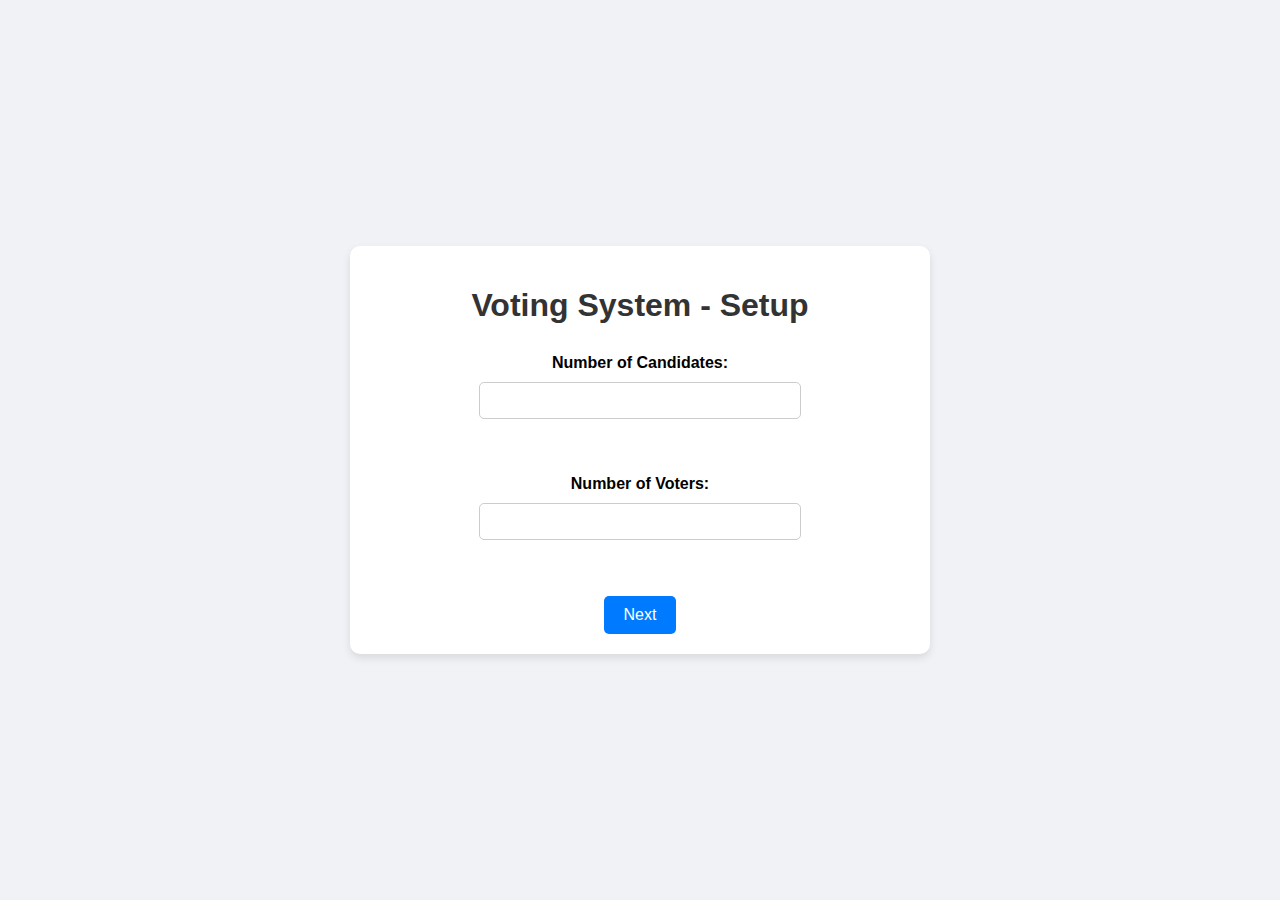
<file: index.html>
<!DOCTYPE html>
<html lang="en">
<head>
    <meta charset="UTF-8">
    <meta name="viewport" content="width=device-width, initial-scale=1.0">
    <title>Voting System - Setup</title>
    <link rel="stylesheet" href="styles.css">
</head>
<body>
    <div class="container">
        <h1>Voting System - Setup</h1>
        <form id="setupForm">
            <label for="numCandidates">Number of Candidates:</label>
            <input type="number" id="numCandidates" name="numCandidates" required><br><br>
            
            <label for="numVoters">Number of Voters:</label>
            <input type="number" id="numVoters" name="numVoters" required><br><br>
            
            <button type="button" onclick="proceedToStep2()">Next</button>
        </form>
    </div>

    <script src="script.js"></script>
</body>
</html>
</file>
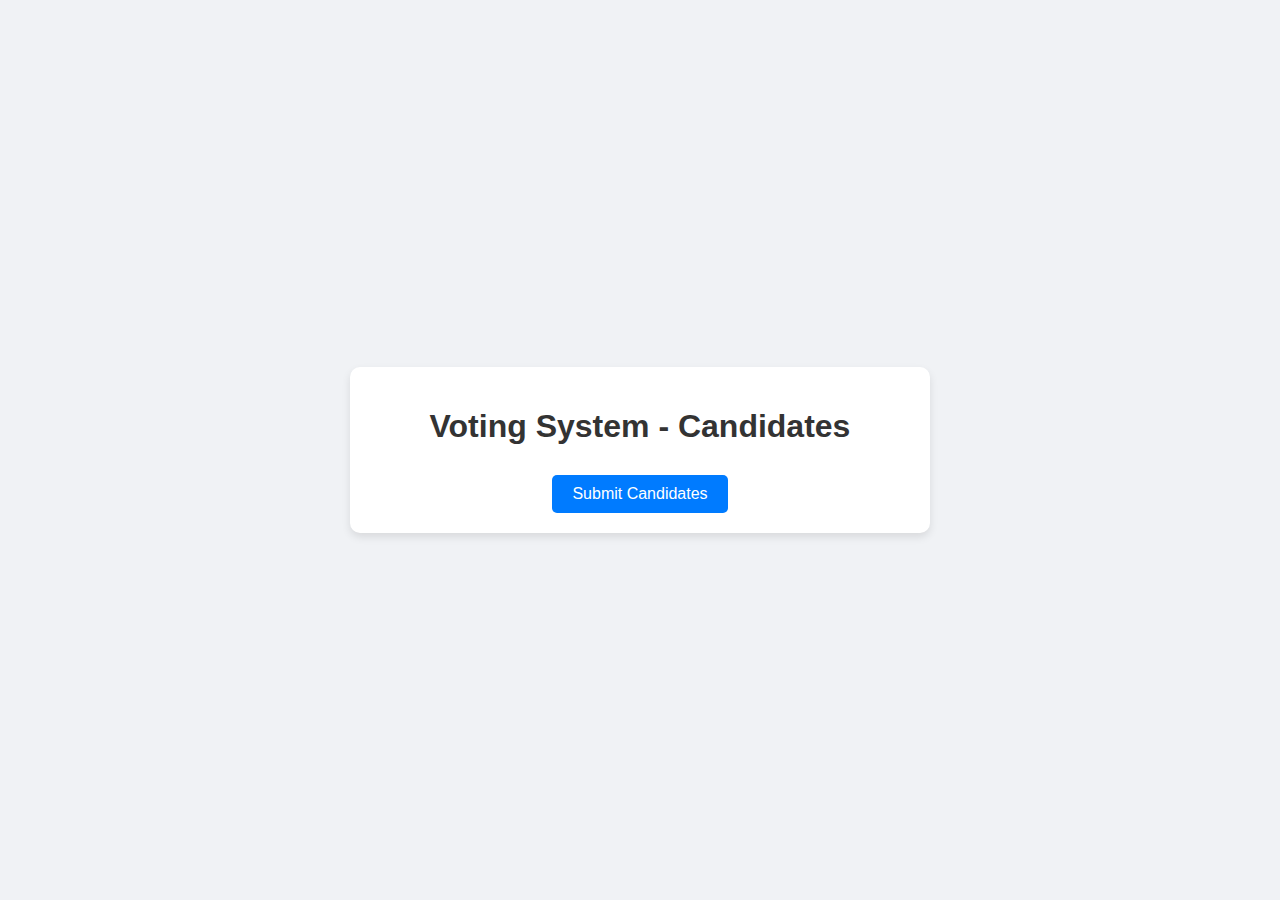
<file: candidates.html>
<!DOCTYPE html>
<html lang="en">
<head>
    <meta charset="UTF-8">
    <meta name="viewport" content="width=device-width, initial-scale=1.0">
    <title>Voting System - Candidates</title>
    <link rel="stylesheet" href="styles.css">
</head>
<body>
    <div class="container">
        <h1>Voting System - Candidates</h1>
        <form id="candidatesForm">
            <div id="candidatesList"></div>
            <button type="button" onclick="submitCandidates()">Submit Candidates</button>
        </form>
    </div>

    <script src="script.js"></script>
</body>
</html>
</file>
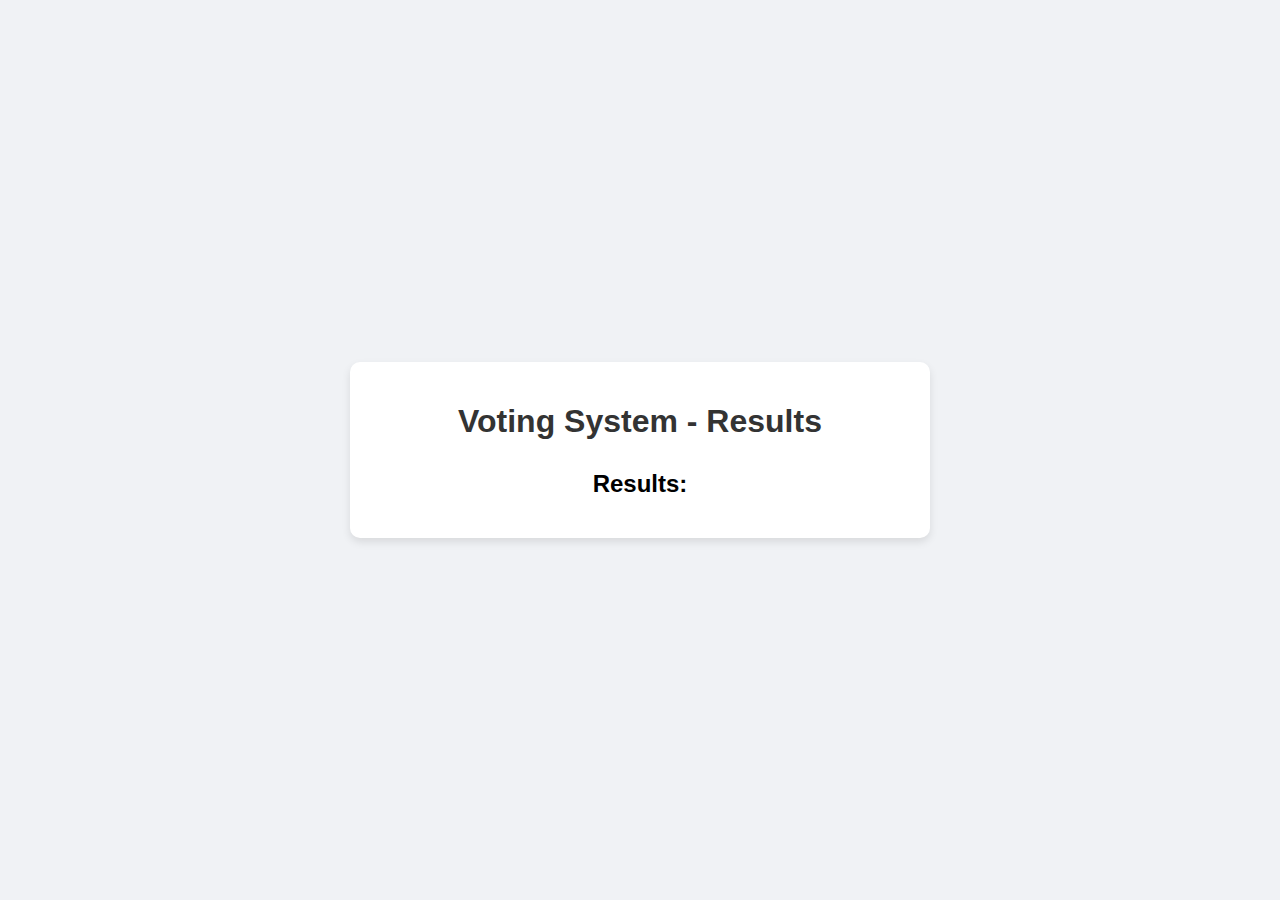
<file: results.html>
<!DOCTYPE html>
<html lang="en">
<head>
    <meta charset="UTF-8">
    <meta name="viewport" content="width=device-width, initial-scale=1.0">
    <title>Voting System - Results</title>
    <link rel="stylesheet" href="styles.css">
</head>
<body>
    <div class="container">
        <h1>Voting System - Results</h1>
        <div id="results"></div>
    </div>

    <script src="script.js"></script>
</body>
</html>
</file>
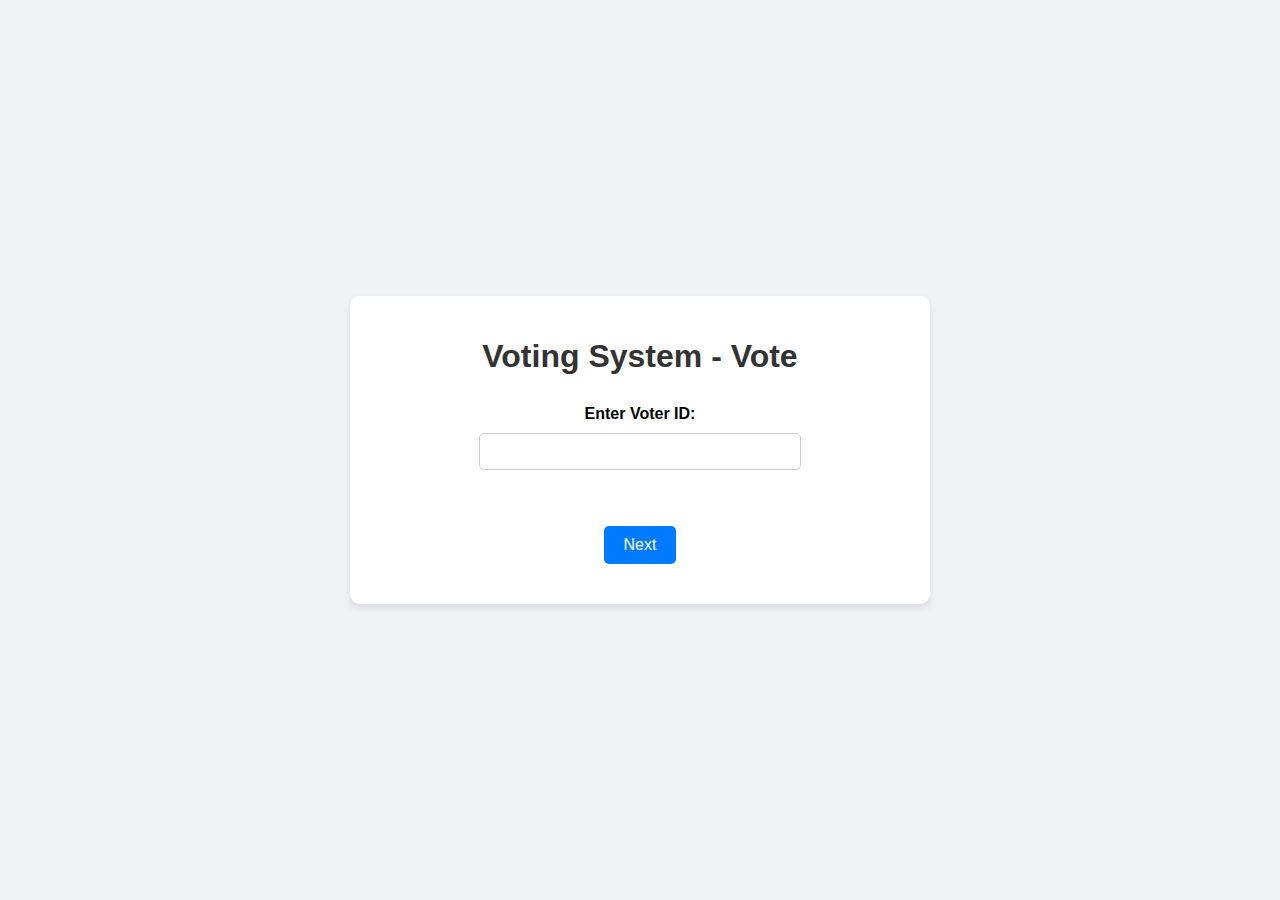
<file: vote.html>
<!DOCTYPE html>
<html lang="en">
<head>
    <meta charset="UTF-8">
    <meta name="viewport" content="width=device-width, initial-scale=1.0">
    <title>Voting System - Vote</title>
    <link rel="stylesheet" href="styles.css">
</head>
<body>
    <div class="container">
        <h1>Voting System - Vote</h1>
        <form id="idForm">
            <label for="voterId">Enter Voter ID:</label>
            <input type="text" id="voterId" required><br><br>
            <button type="button" onclick="proceedToVoting()">Next</button>
        </form>
        
        <form id="voteForm" style="display:none;">
            <div id="candidatesOptions"></div>
            <button type="button" onclick="submitVote()">Submit Vote</button>
        </form>
        
        <div id="timer"></div>
    </div>

    <script src="script.js"></script>
</body>
</html>
</file>
<file: styles.css>
body {
    font-family: 'Segoe UI', Tahoma, Geneva, Verdana, sans-serif;
    background-color: #f0f2f5;
    margin: 0;
    padding: 0;
    display: flex;
    justify-content: center;
    align-items: center;
    height: 100vh;
}

.container {
    background: #fff;
    padding: 20px 40px;
    border-radius: 10px;
    box-shadow: 0 4px 8px rgba(0, 0, 0, 0.1);
    max-width: 500px;
    width: 100%;
    text-align: center;
}

h1 {
    margin-bottom: 30px;
    color: #333;
}

form {
    display: flex;
    flex-direction: column;
    align-items: center;
}

label {
    margin-bottom: 10px;
    font-weight: bold;
}

input[type="number"], input[type="text"] {
    margin-bottom: 20px;
    padding: 10px;
    border: 1px solid #ccc;
    border-radius: 5px;
    width: 80%;
    max-width: 300px;
}

button {
    padding: 10px 20px;
    font-size: 16px;
    background-color: #007bff;
    color: white;
    border: none;
    border-radius: 5px;
    cursor: pointer;
    transition: background-color 0.3s;
}

button:hover {
    background-color: #0056b3;
}

#timer {
    font-size: 20px;
    color: #d9534f;
    margin-top: 20px;
}

ul {
    list-style-type: none;
    padding: 0;
}

ul li {
    font-size: 18px;
    margin: 10px 0;
}
</file>
